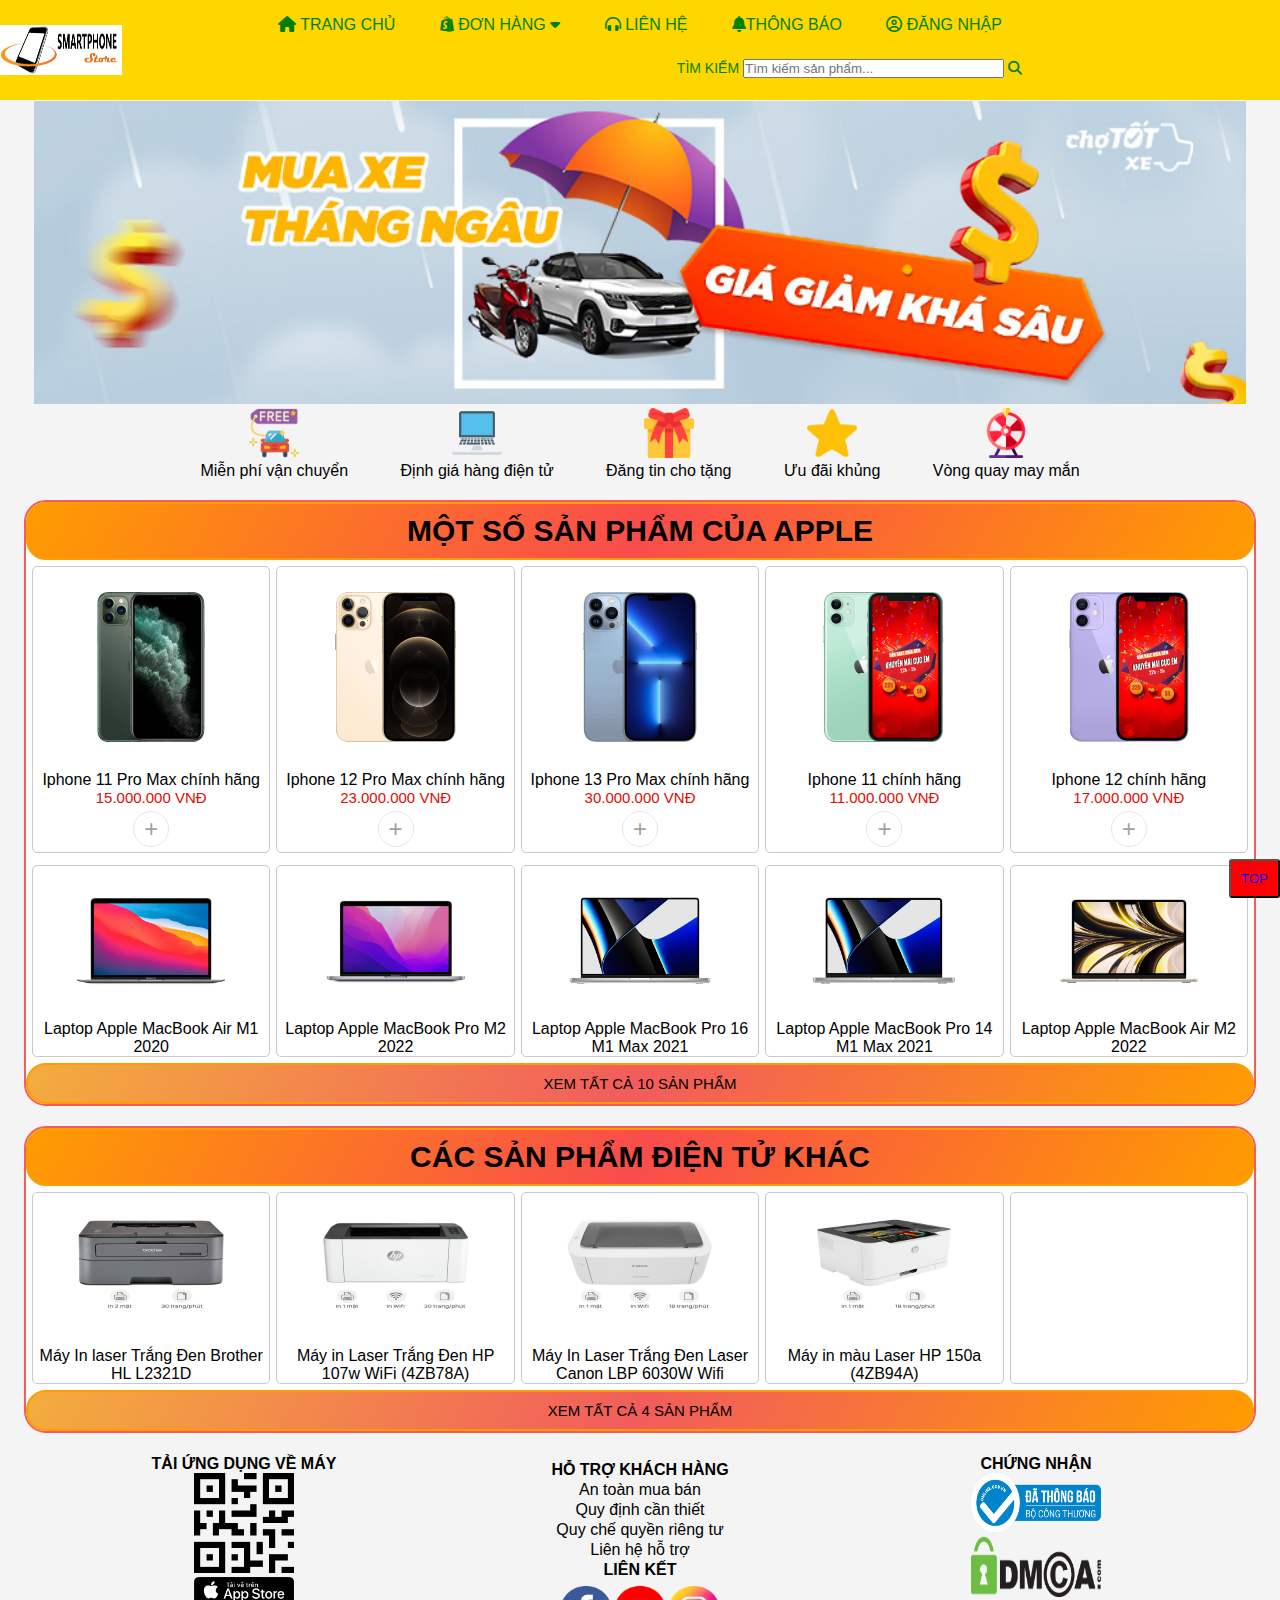
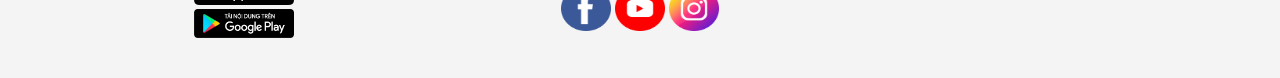
<file: Index.html>
<!DOCTYPE html>
<html lang="en">

<head>
    <meta charset="UTF-8">
    <meta http-equiv="X-UA-Compatible" content="IE=edge">
    <meta name="viewport" content="width=device-width, initial-scale=1.0">
    <link rel="stylesheet" href="https://cdnjs.cloudflare.com/ajax/libs/font-awesome/6.1.2/css/all.min.css">
    <link rel="stylesheet" href="./CSS/trangchu.css">
    <link rel="stylesheet" href="./CSS/JNG/">
    <link rel="stylesheet" href="CSS/responsive.css">
    <link rel="icon" href="CSS/JNG/apple.png">
    <script src="JS/Main.js"></script>
    <title>Trang Chủ</title>

</head>

<body>
    <div id="main">
        <div id="header">
            <label for="nav_bars_display" class="bars_nav"> <i id="iconbars" class="fa-solid fa-bars"></i></label>
            <a href="Index.html"><img class="logo_CH" src="CSS/JNG/logo_CH.jpg" alt=""></a>
            <ul class="nav">
                <li><a href="Index.html"><i class="fas fa-home"></i> Trang Chủ</a></li>
                <li class="li_list"><a href=""><i class="fab fa-shopify"></i> Đơn hàng <i
                            class="fa-solid fa-caret-down"></i></a>
                    <ul class="subnav">
                        <li><a href="">Đơn mua</a></li>
                        <li><a href="">Đơn bán</a></li>
                    </ul>
                </li>
                <li>
                    <a id="lienhe" href="contact.html"><i class="fa-solid fa-headphones-simple"></i> Liên hệ</a>
                </li>
                <li><a href=""><i class="fa-solid fa-bell"></i>Thông báo</a></li>
                <li><a href="user.html"><i class="fa-regular fa-circle-user"></i> Đăng nhập</a></li>
                <div class="edit_search">
                    <li> <label for="search"> Tìm kiếm </label> <input id="search" type="search" size="30"
                            placeholder="Tìm kiếm sản phẩm...">
                        <i id="iconsearch" class="fa-solid fa-magnifying-glass"></i>
                    </li>
                </div>
            </ul>
            <input type="checkbox" name="" class="nav_bars_input" id="nav_bars_display">
            <label for="nav_bars_display" class="bg_bars"></label>

            <ul class="nav_mobile">
                <label for="nav_bars_display" class="times_x"><i class="fa-solid fa-circle-xmark"></i></label>
                <li class="nav_list"><a href="Index.html"><i class="fas fa-home"></i> Trang Chủ</a></li>
                <li class="nav_list">
                    <a id="lienhe" href="contact.html"><i class="fa-solid fa-headphones-simple"></i> Liên hệ</a>
                </li>
                <li class="nav_list"><a href=""><i class="fa-solid fa-bell"></i>Thông báo</a></li>
                </li>
                <li class="nav_list"><a href="user.html"><i class="fa-regular fa-circle-user"></i> Đăng nhập</a></li>
                <li class="nav_list"><a href="register.html"><i class="fa-solid fa-user-pen"></i> Đăng ký</a></li>
            </ul>
            <div class="search_nav">
                <label class="dp_search" for="search_1">Tìm kiếm</label> <input id="search_1" type="search"
                    placeholder="Tìm kiếm sản phẩm...">
                <i id="iconsearch" class="fa-solid fa-magnifying-glass"></i>
            </div>
        </div>
        <div id="arcler">
            <div id="slider">
                <div class="slideshow">
                    <div class="mySlides">

                        <img src="CSS/JNG/slider.jpg" style="width: 100%;">

                    </div>

                    <div class="mySlides">

                        <img src="CSS/JNG/slider_1.jpg" style="width: 100%;">

                    </div>

                    <div class="mySlides">

                        <img src="CSS/JNG/slider_2.png" style="width: 100%;">

                    </div>

                </div>

                <div style="text-align:center">
                    <span class="dot" onclick="currentSlide(1)"></span>
                    <span class="dot" onclick="currentSlide(2)"></span>
                    <span class="dot" onclick="currentSlide(3)"></span>
                </div>
            </div>
            <script>
                let slideIndex = 0;
                showSlides();
                function showSlides() {
                    let i;
                    let slides = document.getElementsByClassName("mySlides");
                    let dots = document.getElementsByClassName("dot");
                    for (i = 0; i < slides.length; i++) {
                        slides[i].style.display = "none";
                    }
                    slideIndex++;
                    if (slideIndex > slides.length) { slideIndex = 1 }
                    for (i = 0; i < dots.length; i++) {
                        dots[i].className = dots[i].className.replace(" active", "");
                    }
                    slides[slideIndex - 1].style.display = "block";
                    dots[slideIndex - 1].className += " active";
                    setTimeout(showSlides, 3000); // Change image every 3 seconds
                }

            </script>
            <ul id="navmain">
                <div class="navicon">

                    <li>
                        <label for="freetransport"><img class="icon" src="CSS/JNG/free.png" alt=""></label><br>
                        <a id="freetransport" href="">Miễn phí vận chuyển</a>
                    </li>
                </div>

                <div class="navicon">
                    <li>
                        <label for="bycar"> <img class="icon" src="CSS/JNG/laptop.png" alt=""> </label><br>
                        <a id="bycar" href="">Định giá hàng điện tử</a>
                    </li>
                </div>

                <div class="navicon">
                    <li>
                        <label for="gift"><img class="icon" src="CSS/JNG/giftbox.png" alt=""></label><br>
                        <a id="gift" href="">Đăng tin cho tặng</a>
                    </li>
                </div>

                <div class="navicon">
                    <li>
                        <label for="endow"><img class="icon" src="CSS/JNG/star.png" alt=""></label><br>
                        <a id="endow" href="">Ưu đãi khủng</a>
                    </li>
                </div>

                <div class="navicon">
                    <li>
                        <label for="mayman"><img class="icon" src="CSS/JNG/fortune-wheel.png" alt=""></label><br>
                        <a id="mayman" href="">Vòng quay may mắn</a>
                    </li>
                </div>

            </ul>
        </div>
        <!-- id="ingredient_menu" -->
        <section>
            <div id="apple">
                <div class="title_menu">
                    <h2>Một số sản phẩm của Apple</h2>
                </div>

                <ul id="table_phone">

                    <li class="dt1">
                        <a href="">
                            <img class="anhdt" src="CSS/JNG/iphone-11-pro-max-green-600x600.jpg" alt="">
                            <p class="ip1">Iphone 11 Pro Max chính hãng</p>

                            <div class="money">15.000.000 VNĐ</div>
                            <div class="tooltip">
                                <button class="themvaogio" title="Thêm vào giỏ hàng">
                                    <span class="tooltiptext" style="font-size: 15px;">Thêm vào giỏ</span>
                                    +
                                </button>
                            </div>

                        </a>
                    </li>

                    <li class="dt1">
                        <a href="">
                            <img class="anhdt" src="CSS/JNG/iphone-12-pro-max-vang-new-600x600-600x600.jpg" alt="">
                            <p class="ip1">Iphone 12 Pro Max chính hãng</p>
                            <div class="money">23.000.000 VNĐ</div>
                            <div class="tooltip">
                                <button class="themvaogio" title="Thêm vào giỏ hàng">
                                    <span class="tooltiptext" style="font-size: 15px;">Thêm vào giỏ</span>
                                    +
                                </button>
                        </a>
                    </li>

                    <li class="dt1">
                        <a href="">
                            <img class="anhdt" src="CSS/JNG/iphone-13-pro-max-sierra-blue-600x600.jpg" alt="">
                            <p class="ip1">Iphone 13 Pro Max chính hãng</p>
                            <div class="money">30.000.000 VNĐ</div>
                            <div class="tooltip">
                                <button class="themvaogio" title="Thêm vào giỏ hàng">
                                    <span class="tooltiptext" style="font-size: 15px;">Thêm vào giỏ</span>
                                    +
                                </button>
                        </a>
                    </li>

                    <li class="dt1">
                        <a href="">
                            <img class="anhdt" src="CSS/JNG/iPhone-11.jpg" alt="">
                            <p class="ip1">Iphone 11 chính hãng</p>
                            <div class="money">11.000.000 VNĐ</div>
                            <div class="tooltip">
                                <button class="themvaogio" title="Thêm vào giỏ hàng">
                                    <span class="tooltiptext" style="font-size: 15px;">Thêm vào giỏ</span>
                                    +
                                </button>
                        </a>
                    </li>

                    <li class="dt1">
                        <a href="">
                            <img class="anhdt" src="CSS/JNG/iPhone-12.jpg" alt="">
                            <p class="ip1">Iphone 12 chính hãng</p>
                            <div class="money">17.000.000 VNĐ</div>
                            <div class="tooltip">
                                <button class="themvaogio" title="Thêm vào giỏ hàng">
                                    <span class="tooltiptext" style="font-size: 15px;">Thêm vào giỏ</span>
                                    +
                                </button>
                        </a>
                    </li>
                </ul>
                <ul id="table_phone">
                    <li class="dt1">
                        <a href="">
                            <img class="laptop" src="CSS/JNG/apple-macbook-air-m1-2020.jpg" alt="">
                            <p class="ip1">Laptop Apple MacBook Air M1 2020</p>
                        </a>
                    </li>
                    <li class="dt1">
                        <a href="">
                            <img class="laptop" src="CSS/JNG/apple-macbook-pro-m2-2022.jpg" alt="">
                            <p class="ip1">Laptop Apple MacBook Pro M2 2022</p>
                        </a>
                    </li>

                    <li class="dt1">
                        <a href="">
                            <img class="laptop" src="CSS/JNG/apple-macbook-pro-16-m1-max-2021-bac.jpg" alt="">
                            <p class="ip1">Laptop Apple MacBook Pro 16 M1 Max 2021</p>
                        </a>
                    </li>

                    <li class="dt1">
                        <a href="">
                            <img class="laptop" src="CSS/JNG/macbook-pro-14-m1-max-2021-bac-1.jpg" alt="">
                            <p class="ip1">Laptop Apple MacBook Pro 14 M1 Max 2021</p>
                        </a>
                    </li>

                    <li class="dt1">
                        <a href="">
                            <img class="laptop" src="CSS/JNG/apple-macbook-air-m2-2022-01-2.jpg" alt="">
                            <p class="ip1">Laptop Apple MacBook Air M2 2022</p>
                        </a>

                    </li>
                </ul>
                <div class="title_up"><a href="#table_phone" style="text-decoration: none; color: #000;">Xem tất cả
                        10
                        sản phẩm</a>
                </div>
            </div>
        </section>

        <div id="menu">
            <section>
                <div class="title_menu">
                    <h2> Các sản phẩm điện tử khác </h2>
                </div>

                <ul id="table_menu">

                    <li class="dt1">
                        <a href="">
                            <img class="laptop" src="CSS/JNG/may-in-laser-brother-hl-l2321d-thumb-600x600.jpg" alt="">
                            <p class="ip1">Máy In laser Trắng Đen Brother HL L2321D</p>
                        </a>
                    </li>
                    <li class="dt1">
                        <a href="">
                            <img class="laptop"
                                src="CSS/JNG/may-in-laser-trang-den-hp-107w-wifi-4zb78a-thumb-600x600.jpg" alt="">
                            <p class="ip1">Máy in Laser Trắng Đen HP 107w WiFi (4ZB78A) </p>
                        </a>
                    </li>
                    <li class="dt1">
                        <a href="">
                            <img class="laptop"
                                src="CSS/JNG/may-in-laser-canon-lbp-6030w-wifi-210722-115028-600x600.jpg" alt="">
                            <p class="ip1">Máy In Laser Trắng Đen Laser Canon LBP 6030W Wifi</p>
                        </a>
                    </li>
                    <li class="dt1">
                        <a href="">
                            <img class="laptop" src="CSS/JNG/may-in-mau-laser-hp-150a-4zb94a-thumb-600x600.jpg" alt="">
                            <p class="ip1">Máy in màu Laser HP 150a (4ZB94A)</p>
                        </a>
                    </li>
                    <li class="dt1"></li>

                </ul>
            </section>
            <div class="title_up"><a href="#table_menu" style="text-decoration: none; color: #000;">Xem tất cả 4 sản
                    phẩm</a></div>
        </div>
    </div>
</body>
<footer>
    <div id="footer_container">
        <div id="footer_form">
            <div class="download">
                <p><b> TẢI ỨNG DỤNG VỀ MÁY</b></p>
                <img src="CSS/JNG/qr-code.png" style="width: 100px ;height: 100px;">
                <div> <a href=""><img src="CSS/JNG/appstore.png" alt="" style="width: 100px;"></div></a>
                <div> <a href=""><img src="CSS/JNG/googleplay.png" alt="" style="width: 100px;"></div></a>
            </div>
            <div class="regulations">
                <table class="regulations_1">
                    <tr>
                        <td><b>HỖ TRỢ KHÁCH HÀNG</b></td>
                    </tr>
                    <tr>
                        <td><a href="">An toàn mua bán</a> </td>
                    </tr>
                    <tr>
                        <td><a href="">Quy định cần thiết</a> </td>
                    </tr>
                    <tr>
                        <td><a href="">Quy chế quyền riêng tư</a> </td>
                    </tr>
                    <tr>
                        <td> <a id="cskh" onclick="cshk_function()" href="">Liên hệ hỗ trợ</a> </td>
                    </tr>
                    <tr>
                        <td><b>LIÊN KẾT</b></td>
                    </tr>
                    <tr>
                        <td>
                            <img class="icon_footer" src="CSS/JNG/facebook.png" alt="facebook">
                            <img class="icon_footer" src="CSS/JNG/youtube.png" alt="youtube">
                            <img class="icon_footer" src="CSS/JNG/instagram.png" alt="instagram">
                            <img src="CSS/JNG/facebook_rps.png" alt="" class="icon_footer_rps">
                            <img src="CSS/JNG/youtube_rps.png" alt="" class="icon_footer_rps">
                            <img src="CSS/JNG/instagram_rps.png" alt="" class="icon_footer_rps">
                        </td>
                    </tr>
                </table>
            </div>
            <div>
                <p><b>CHỨNG NHẬN</b></p>
                <img class="footer_logo" src="CSS/JNG/logoSaleNoti.png" alt=""><br>
                <img class="footer_logo" src="CSS/JNG/logo-b.png" alt="">
            </div>
            <div>
                <p></p>
            </div>
        </div>
        <div class="to_top">
            <button onclick="topFunction()" id="myBtn" class="top" title="Go to top">TOP</button>
        </div>
    </div>
</footer>

</html>
</file>
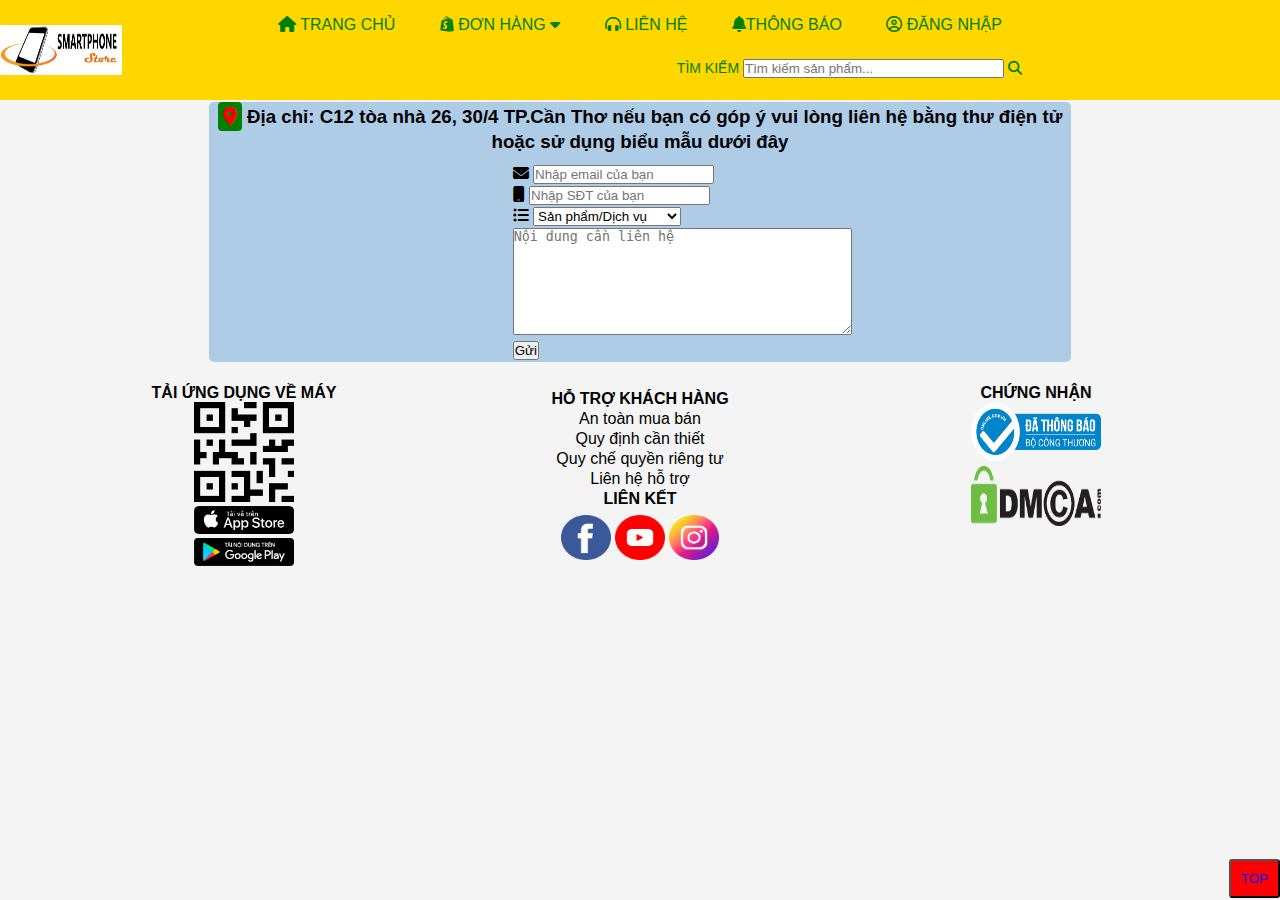
<file: contact.html>
<!DOCTYPE html>
<html lang="en">

<head>
    <meta charset="UTF-8">
    <meta http-equiv="X-UA-Compatible" content="IE=edge">
    <meta name="viewport" content="width=device-width, initial-scale=1.0">
    <link rel="stylesheet" href="https://cdnjs.cloudflare.com/ajax/libs/font-awesome/6.1.2/css/all.min.css">
    <title>Liên hệ</title>
    <link rel="stylesheet" href="CSS/trangchu.css">
    <link rel="stylesheet" href="CSS/JNG/">
    <link rel="stylesheet" href="CSS/user_css.css">
    <link rel="stylesheet" href="CSS/contact_css.css">
    <link rel="stylesheet" href="CSS/responsive.css">
    <link rel="icon" href="CSS/JNG/apple.png">
    <script src="JS/Main.js"></script>
</head>

<body>
    <div id="header">
        <label for="nav_bars_display" class="bars_nav"> <i id="iconbars" class="fa-solid fa-bars"></i></label>
        <a href="Index.html"><img class="logo_CH" src="CSS/JNG/logo_CH.jpg" alt=""></a> 
        <ul class="nav">
                
            <li><a href="Index.html"><i class="fas fa-home"></i> Trang Chủ</a></li>
            <li class="li_list"><a href=""><i class="fab fa-shopify"></i> Đơn hàng <i
                        class="fa-solid fa-caret-down"></i></a>
                <ul class="subnav">
                    <li><a href="">Đơn mua</a></li>
                    <li><a href="">Đơn bán</a></li>
                </ul>
            </li>
            <li>
                <a id="lienhe" href="contact.html"><i class="fa-solid fa-headphones-simple"></i> Liên hệ</a>
            </li>
            <li><a href=""><i class="fa-solid fa-bell"></i>Thông báo</a></li>
            <li><a href="user.html"><i class="fa-regular fa-circle-user"></i> Đăng nhập</a></li>
            <div class="edit_search" >
                <li> <label for="search"> Tìm kiếm </label> <input id="search" type="search" size="30" placeholder="Tìm kiếm sản phẩm...">
                    <i id="iconsearch" class="fa-solid fa-magnifying-glass"></i>
                </li>
            </div>
        </ul>

        <input type="checkbox" name="" class="nav_bars_input" id="nav_bars_display">
        <label for="nav_bars_display" class="bg_bars"></label>

        <ul class="nav_mobile">
            <label for="nav_bars_display" class="times_x"><i class="fa-solid fa-circle-xmark"></i></label>
            <li class="nav_list"><a href="Index.html"><i class="fas fa-home"></i> Trang Chủ</a></li>
            <li class="nav_list">
                <a id="lienhe" href="contact.html"><i class="fa-solid fa-headphones-simple"></i> Liên hệ</a>
            </li>
            <li class="nav_list"><a href=""><i class="fa-solid fa-bell"></i>Thông báo</a></li>
            </li>
            <li class="nav_list"><a href="user.html"><i class="fa-regular fa-circle-user"></i> Đăng nhập</a></li>
            <li class="nav_list"><a href="register.html"><i class="fa-solid fa-user-pen"></i> Đăng ký</a></li>
        </ul>
        <div class="search_nav">
            <label class="dp_search" for="search_1">Tìm kiếm</label> <input id="search_1" type="search" placeholder="Tìm kiếm sản phẩm...">
            <i id="iconsearch" class="fa-solid fa-magnifying-glass"></i>
        </div>
    </div>
    <div id="main_contact">
        <h3 class="text_contact"> <i style="color: red; background-color: green; padding: 5px; border-radius: 4px;"
                class="fa-solid fa-location-dot"></i> Địa
            chỉ: C12 tòa nhà 26, 30/4 TP.Cần Thơ nếu bạn có góp ý vui lòng
            liên hệ bằng thư điện tử hoặc sử dụng biểu mẫu dưới đây</h3>
        <div class="table_contact">

            <form action="">
                <table class="table_body">
                    <tr>
                        <td>
                            <label for="email"><i class="fa-solid fa-envelope"></i></label>
                            <input type="text" name="" id="email" placeholder="Nhập email của bạn">
                        </td>
                    </tr>
                    <tr>
                        <td>
                            <label for="number_phone"><i class="fa-solid fa-mobile"></i></label>
                            <input type="number" id="number_phone" placeholder="Nhập SĐT của bạn">
                        </td>
                    </tr>
                    <tr>
                        <td>
                            <label for="option_sp"><i class="fa-solid fa-list-ul"></i></label>
                            <select id="option_sp" size="1">
                                <option value="">Sản phẩm/Dịch vụ</option>
                                <option value="">Ưu đãi thành viên</option>
                                <option value="">Thông tin tuyển dụng</option>
                                <option value="">Khác</option>
                            </select>
                        </td>
                    </tr>
                    <tr>
                        <td>
                            <textarea name="nd" class="ndung" cols="40" rows="7" placeholder="Nội dung cần liên hệ"></textarea>
                            <textarea name="nd" class="ndung_rps" cols="23" rows="8" placeholder="Nội dung cần liên hệ"></textarea>
                        </td>
                    </tr>
                    <tr>
                        <td>
                            <input onclick="contact_sumit()" id="sumit" type="button" value="Gửi">
                        </td>
                    </tr>
                </table>
            </form>
        </div>
    </div>
</body>
<footer>
    <div id="footer_container">
        <div id="footer_form">
            <div class="download">
                <p><b> TẢI ỨNG DỤNG VỀ MÁY</b></p>
                <img src="CSS/JNG/qr-code.png" style="width: 100px ;height: 100px;">
                <div> <a href=""><img src="CSS/JNG/appstore.png" alt="" style="width: 100px;"></div></a> 
                <div> <a href=""><img src="CSS/JNG/googleplay.png" alt="" style="width: 100px;"></div></a>
                
            </div>
            <div class="regulations">
                <table class="regulations_1">
                    <tr>
                        <td><b>HỖ TRỢ KHÁCH HÀNG</b></td>
                    </tr>
                    <tr>
                        <td><a href="">An toàn mua bán</a> </td>
                    </tr>
                    <tr>
                        <td><a href="">Quy định cần thiết</a> </td>
                    </tr>
                    <tr>
                        <td><a href="">Quy chế quyền riêng tư</a> </td>
                    </tr>
                    <tr>
                        <td> <a id="cskh" onclick="cshk_function()" href="">Liên hệ hỗ trợ</a> </td>
                    </tr>
                    <tr >
                        <td><b>LIÊN KẾT</b></td>
                    </tr>
                    <tr>
                        <td>
                            <img class="icon_footer" src="CSS/JNG/facebook.png" alt="facebook">
                            <img class="icon_footer" src="CSS/JNG/youtube.png" alt="youtube">
                            <img class="icon_footer" src="CSS/JNG/instagram.png" alt="instagram">
                            <img src="CSS/JNG/facebook_rps.png" alt="" class="icon_footer_rps">
                            <img src="CSS/JNG/youtube_rps.png" alt="" class="icon_footer_rps">
                            <img src="CSS/JNG/instagram_rps.png" alt="" class="icon_footer_rps">
                        </td>
                    </tr>
                </table>
            </div>
            <div>
                <p><b>CHỨNG NHẬN</b></p>
                <img class="footer_logo" src="CSS/JNG/logoSaleNoti.png" alt=""><br>
                <img class="footer_logo" src="CSS/JNG/logo-b.png" alt="">
            </div>

        </div>

        <div class="to_top">
            <button onclick="topFunction()" id="myBtn" class="top" title="Go to top">TOP</button>
        </div>


    </div>
</footer>

</html>
</file>
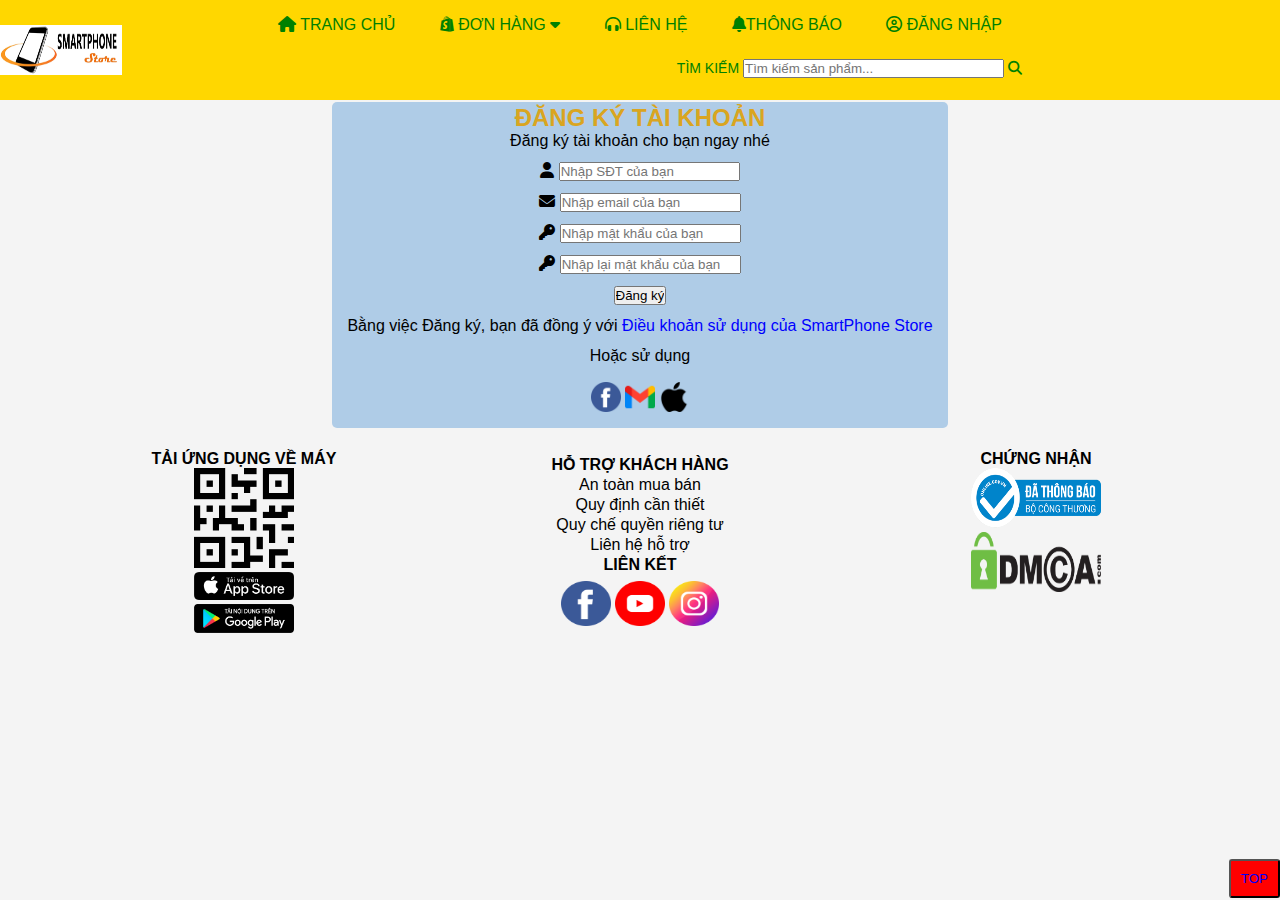
<file: register.html>
<!DOCTYPE html>
<html lang="en">

<head>
    <meta charset="UTF-8">
    <meta http-equiv="X-UA-Compatible" content="IE=edge">
    <meta name="viewport" content="width=device-width, initial-scale=1.0">
    <link rel="stylesheet" href="https://cdnjs.cloudflare.com/ajax/libs/font-awesome/6.1.2/css/all.min.css">
    <title>Đăng ký</title>
    <link rel="stylesheet" href="CSS/trangchu.css">
    <link rel="stylesheet" href="CSS/JNG/">
    <link rel="stylesheet" href="CSS/user_css.css">
    <link rel="stylesheet" href="CSS/responsive.css">
    <link rel="icon" href="CSS/JNG/apple.png">
    <script src="JS/Main.js"></script>
</head>

<body>
    <div id="header">
        <label for="nav_bars_display" class="bars_nav"> <i id="iconbars" class="fa-solid fa-bars"></i></label>
        <a href="Index.html"><img class="logo_CH" src="CSS/JNG/logo_CH.jpg" alt=""></a> 
        <ul class="nav">
                
            <li><a href="Index.html"><i class="fas fa-home"></i> Trang Chủ</a></li>
            <li class="li_list"><a href=""><i class="fab fa-shopify"></i> Đơn hàng <i
                        class="fa-solid fa-caret-down"></i></a>
                <ul class="subnav">
                    <li><a href="">Đơn mua</a></li>
                    <li><a href="">Đơn bán</a></li>
                </ul>
            </li>
            <li>
                <a id="lienhe" href="contact.html"><i class="fa-solid fa-headphones-simple"></i> Liên hệ</a>
            </li>
            <li><a href=""><i class="fa-solid fa-bell"></i>Thông báo</a></li>
            <li><a href="user.html"><i class="fa-regular fa-circle-user"></i> Đăng nhập</a></li>
            <div class="edit_search" >
                <li> <label for="search"> Tìm kiếm </label> <input id="search" type="search" size="30" placeholder="Tìm kiếm sản phẩm...">
                    <i id="iconsearch" class="fa-solid fa-magnifying-glass"></i>
                </li>
            </div>
        </ul>
        <input type="checkbox" name="" class="nav_bars_input" id="nav_bars_display">
        <label for="nav_bars_display" class="bg_bars"></label>
        <ul class="nav_mobile">
            <label for="nav_bars_display" class="times_x"><i class="fa-solid fa-circle-xmark"></i></label>
            <li class="nav_list"><a href="Index.html"><i class="fas fa-home"></i> Trang Chủ</a></li>
            <li class="nav_list">
                <a id="lienhe" href="contact.html"><i class="fa-solid fa-headphones-simple"></i> Liên hệ</a>
            </li>
            <li class="nav_list"><a href=""><i class="fa-solid fa-bell"></i>Thông báo</a></li>
            </li>
            <li class="nav_list"><a href="user.html"><i class="fa-regular fa-circle-user"></i> Đăng nhập</a></li>
            <li class="nav_list"><a href="register.html"><i class="fa-solid fa-user-pen"></i> Đăng ký</a></li>
        </ul>
        <div class="search_nav">
            <label class="dp_search" for="search_1">Tìm kiếm</label> <input id="search_1" type="search" placeholder="Tìm kiếm sản phẩm...">
            <i id="iconsearch" class="fa-solid fa-magnifying-glass"></i>
        </div>
    </div>
    <div id="main_usr">
        <div class="table_user">
            <table>
                <tr>
                    <td class="td_user">
                        <h2 style="color: goldenrod ;"> <b>ĐĂNG KÝ TÀI KHOẢN</b> </h2>
                        <p>Đăng ký tài khoản cho bạn ngay nhé</p>
                    </td>
                </tr>
                <tr>
                    <td class="td_user">
                        <label for="user_tkhoan"><i class="fa-solid fa-user"></i></label>
                        <input id="user_tkhoan" type="number" placeholder="Nhập SĐT của bạn">
                    </td>
                </tr>
                <tr>
                    <td class="td_user">
                        <label for="user_mail"><i class="fa-solid fa-envelope"></i></label>
                        <input type="email" name="" id="user_mail" placeholder="Nhập email của bạn">
                    </td>
                </tr>
                <tr>
                    <td class="td_user">
                        <label for="user_pass"><i class="fa-solid fa-key"></i></label> 
                        <input id="user_pass" type="password" placeholder="Nhập mật khẩu của bạn">
                    </td>
                </tr>
                <tr>
                    <td class="td_user">
                        <label for="re_user_pass"><i class="fa-solid fa-key"></i></label>
                        <input id="re_user_pass" type="password" placeholder="Nhập lại mật khẩu của bạn">
                    </td>
                </tr>
                <tr>
                    <td class="td_user">
                        <input type="button" value="Đăng ký" >
                    </td>
                </tr>
                <tr>
                    <td class="td_user">
                        <p class="regulations_1" > Bằng việc Đăng ký, bạn đã đồng ý với <a style="color:blue ;" href="">Điều khoản sử dụng của SmartPhone Store</a>  </p>
                    </td>
                </tr>
                <tr>
                    <td  class="td_user"><p> Hoặc sử dụng </p></td>
                </tr>
                <tr>
                    
                    <td  class="td_user">
                        <img class="icon_user" src="CSS/JNG/facebook.png" alt="">
                        <img class="icon_user" src="CSS/JNG/gmail.png" alt="">
                        <img class="icon_user" src="CSS/JNG/apple.png" alt="">
                    </td>
                </tr>
            </table>
        </div>
    </div>
</body>

<footer>
    <div id="footer_container">
        <div id="footer_form">
            <div class="download">
                <p><b>TẢI ỨNG DỤNG VỀ MÁY</b></p>
                <img class="download_UD_QR" src="CSS/JNG/qr-code.png" >
                <div> <a href=""><img class="download_UD" src="CSS/JNG/appstore.png" alt="" ></div></a> 
                <div> <a href=""><img class="download_UD" src="CSS/JNG/googleplay.png" alt=""></div></a>
                
            </div>
            <div class="regulations">
                <table class="regulations_1">
                    <tr>
                        <td><b>HỖ TRỢ KHÁCH HÀNG</b></td>
                    </tr>
                    <tr>
                        <td><a href="">An toàn mua bán</a> </td>
                    </tr>
                    <tr>
                        <td><a href="">Quy định cần thiết</a> </td>
                    </tr>
                    <tr>
                        <td><a href="">Quy chế quyền riêng tư</a> </td>
                    </tr>
                    <tr>
                        <td> <a id="cskh" onclick="cshk_function()" href="">Liên hệ hỗ trợ</a> </td>
                    </tr>
                    <tr >
                        <td><b>LIÊN KẾT</b></td>
                    </tr>
                    <tr>
                        <td>
                            <img class="icon_footer" src="CSS/JNG/facebook.png" alt="facebook">
                            <img class="icon_footer" src="CSS/JNG/youtube.png" alt="youtube">
                            <img class="icon_footer" src="CSS/JNG/instagram.png" alt="instagram">
                            <img src="CSS/JNG/facebook_rps.png" alt="" class="icon_footer_rps">
                            <img src="CSS/JNG/youtube_rps.png" alt="" class="icon_footer_rps">
                            <img src="CSS/JNG/instagram_rps.png" alt="" class="icon_footer_rps">
                        </td>
                    </tr>
                </table>
            </div>
            <div>

                <p><b>CHỨNG NHẬN</b></p>
                <img class="footer_logo" src="CSS/JNG/logoSaleNoti.png" alt=""><br>
                <img class="footer_logo" src="CSS/JNG/logo-b.png" alt="">
            </div>

        </div>

        <div class="to_top">
            <button onclick="topFunction()" id="myBtn" class="top" title="Go to top">TOP</button>
        </div>


    </div>
</footer>

</html>
</file>
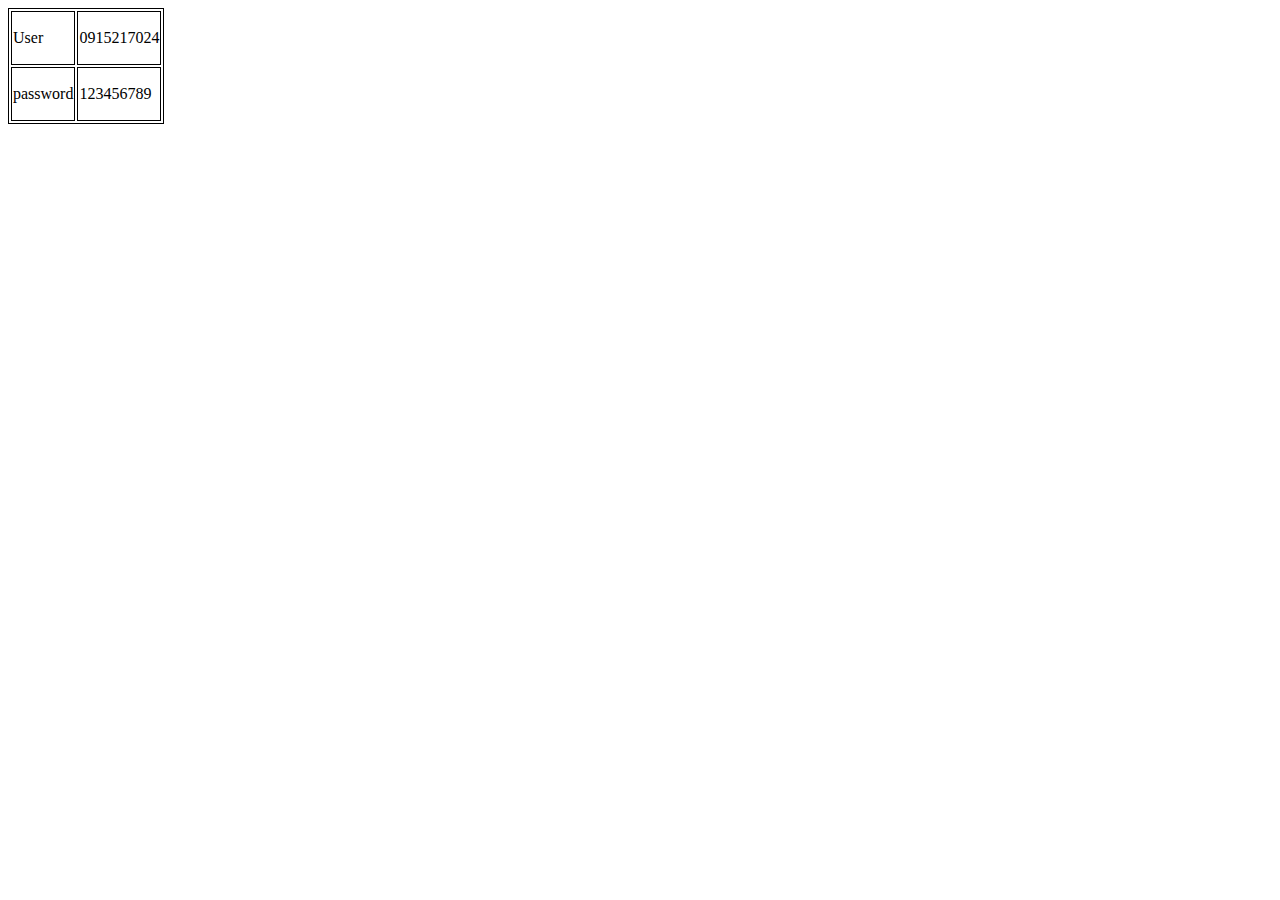
<file: sever.html>
<!DOCTYPE html>
<html lang="en">
<head>
    <meta charset="UTF-8">
    <meta http-equiv="X-UA-Compatible" content="IE=edge">
    <meta name="viewport" content="width=device-width, initial-scale=1.0">
    <title>Sever</title>
    <style>
        table{
            border: 1px solid black;
        }
        td{
            border: 1px solid black;
         }

    </style>
</head>
<body>
    <div>
        <table>
            <tr>
                <td>
                    User
                </td>
                <td>
                    <p>
                        0915217024
                    </p>
                </td>
            </tr>
            <tr>
                <td>
                    password 
                </td>
                <td>
                    <p>
                        123456789
                    </p>

                </td>
            </tr>
        </table>
    </div>
    
</body>
</html>
</file>
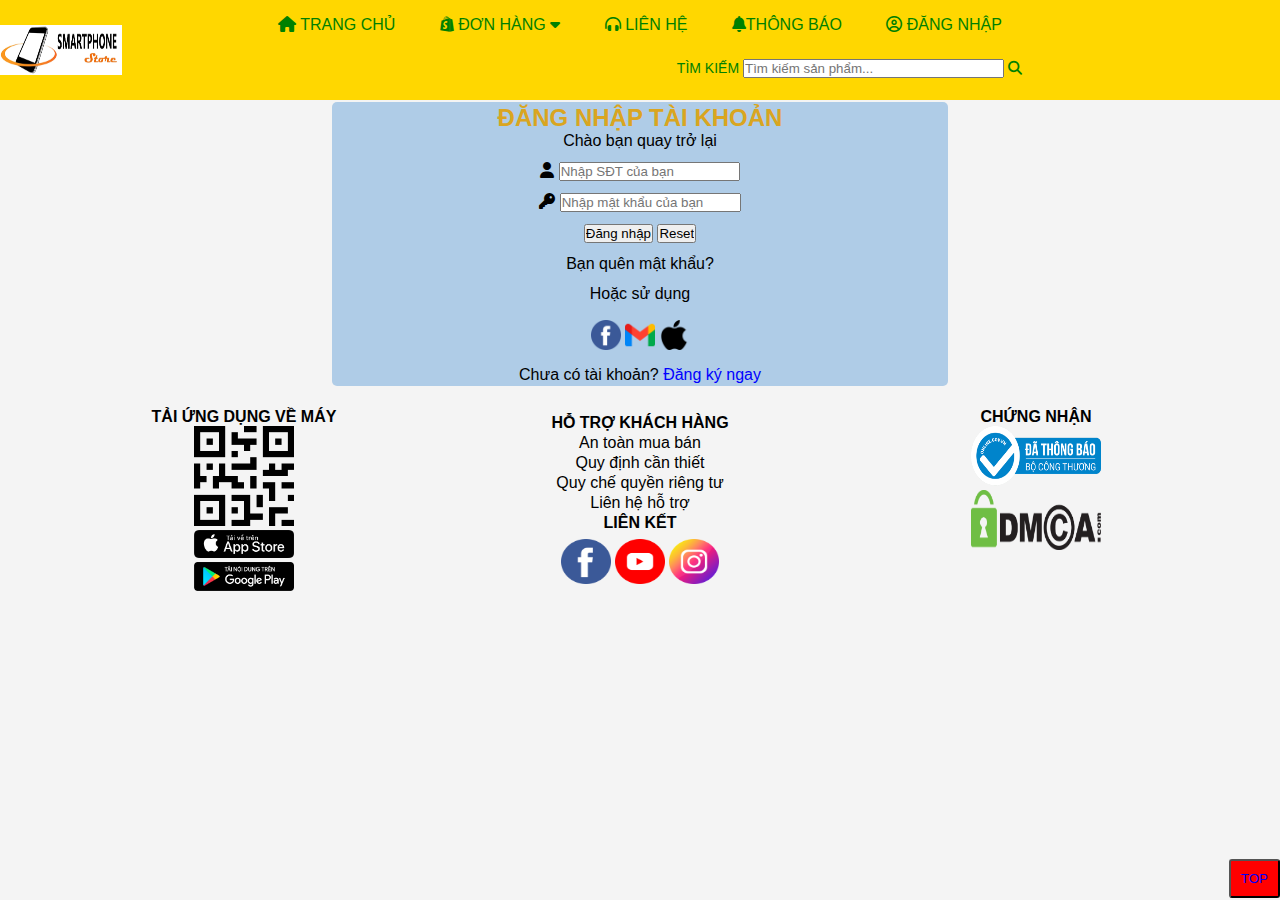
<file: user.html>
<!DOCTYPE html>
<html lang="en">

<head>
    <meta charset="UTF-8">
    <meta http-equiv="X-UA-Compatible" content="IE=edge">
    <meta name="viewport" content="width=device-width, initial-scale=1.0">
    <link rel="stylesheet" href="https://cdnjs.cloudflare.com/ajax/libs/font-awesome/6.1.2/css/all.min.css">
    <title>Đăng nhập</title>
    <link rel="stylesheet" href="CSS/trangchu.css">
    <link rel="stylesheet" href="CSS/JNG/">
    <link rel="stylesheet" href="CSS/user_css.css">
    <link rel="stylesheet" href="CSS/responsive.css">
    <link rel="icon" href="CSS/JNG/apple.png">
    <script src="JS/Main.js"></script>
</head>

<body>
    <div id="header">
        <label for="nav_bars_display" class="bars_nav"> <i id="iconbars" class="fa-solid fa-bars"></i></label>
        <a href="Index.html"><img class="logo_CH" src="CSS/JNG/logo_CH.jpg" alt=""></a> 
        <ul class="nav">
                
            <li><a href="Index.html"><i class="fas fa-home"></i> Trang Chủ</a></li>
            <li class="li_list"><a href=""><i class="fab fa-shopify"></i> Đơn hàng <i
                        class="fa-solid fa-caret-down"></i></a>
                <ul class="subnav">
                    <li><a href="">Đơn mua</a></li>
                    <li><a href="">Đơn bán</a></li>
                </ul>
            </li>
            <li>
                <a id="lienhe" href="contact.html"><i class="fa-solid fa-headphones-simple"></i> Liên hệ</a>
            </li>
            <li><a href=""><i class="fa-solid fa-bell"></i>Thông báo</a></li>
            <li><a href="user.html"><i class="fa-regular fa-circle-user"></i> Đăng nhập</a></li>
            <div class="edit_search" >
                <li> <label for="search"> Tìm kiếm </label> <input id="search" type="search" size="30" placeholder="Tìm kiếm sản phẩm...">
                    <i id="iconsearch" class="fa-solid fa-magnifying-glass"></i>
                </li>
            </div>

            
        </ul>

        <input type="checkbox" name="" class="nav_bars_input" id="nav_bars_display">
        <label for="nav_bars_display" class="bg_bars"></label>

        <ul class="nav_mobile">
            <label for="nav_bars_display" class="times_x"><i class="fa-solid fa-circle-xmark"></i></label>
            <li class="nav_list"><a href="Index.html"><i class="fas fa-home"></i> Trang Chủ</a></li>
            <li class="nav_list">
                <a id="lienhe" href="contact.html"><i class="fa-solid fa-headphones-simple"></i> Liên hệ</a>
            </li>
            <li class="nav_list"><a href=""><i class="fa-solid fa-bell"></i>Thông báo</a></li>
            </li>
            <li class="nav_list"><a href="user.html"><i class="fa-regular fa-circle-user"></i> Đăng nhập</a></li>
            <li class="nav_list"><a href="register.html"><i class="fa-solid fa-user-pen"></i> Đăng ký</a></li>
        </ul>
        <div class="search_nav">
            <label class="dp_search" for="search_1">Tìm kiếm</label> <input id="search_1" type="search" placeholder="Tìm kiếm sản phẩm...">
            <i id="iconsearch" class="fa-solid fa-magnifying-glass"></i>
        </div>
    </div>
    <div id="main_usr">
        <div class="table_user">
            <table>
                <tr>
                    <td class="td_user">
                        <h2 style="color: goldenrod ;"> <b>ĐĂNG NHẬP TÀI KHOẢN</b> </h2>
                        <p>Chào bạn quay trở lại</p>
                    </td>
                </tr>
               
                <form id="user_form" action="">
                <tr>
                    <td class="td_user">
                        
                        <label for="user_tkhoan"><i class="fa-solid fa-user"></i></label>
                        <input id="user_tkhoan" type="number" placeholder="Nhập SĐT của bạn">
                        
                    </td>
                </tr>
                <tr>
                    <td class="td_user">
                        <label for="user_pass"><i class="fa-solid fa-key"></i></label> 
                        <input id="user_pass" type="password" placeholder="Nhập mật khẩu của bạn">
                    </td>
                </tr>
                <tr>
                    <td class="td_user">
                        
                        <input  onclick="sumit_user()" type="button" value="Đăng nhập" name="dangnhap"  >
                        <input onclick="reset_user()" type="reset" value="Reset">
                    </td>
                </tr>
                <tr>
                    <td  class="td_user">
                        <p class="regulations_1" ><a href="">Bạn quên mật khẩu?</a> </p>
                    </td>
                </tr>
                <tr>
                    <td  class="td_user"><p> Hoặc sử dụng </p></td>
                </tr>
                
                <tr>
                    <td  class="td_user">
                        <img class="icon_user" src="CSS/JNG/facebook.png" alt="">
                        <img class="icon_user" src="CSS/JNG/gmail.png" alt="">
                        <img class="icon_user" src="CSS/JNG/apple.png" alt="">
                    </td>
                </tr>
                <tr>
                    <td class="regulations_1">
                        <span> Chưa có tài khoản?</span>
                        <a style="color:blue ;" href="register.html">Đăng ký ngay</a>
                    </td>
                </tr>
            </form>
                
            </table>
        </div>
    
    </div>


</body>
<footer>
    <div id="footer_container">
        <div id="footer_form">
            <div class="download">
                <p><b> TẢI ỨNG DỤNG VỀ MÁY</b></p>
                <img src="CSS/JNG/qr-code.png" style="width: 100px ;height: 100px;">
                <div> <a href=""><img src="CSS/JNG/appstore.png" alt="" style="width: 100px;"></div></a> 
                <div> <a href=""><img src="CSS/JNG/googleplay.png" alt="" style="width: 100px;"></div></a>
                
            </div>
            <div class="regulations">
                <table class="regulations_1">
                    <tr>
                        <td><b>HỖ TRỢ KHÁCH HÀNG</b></td>
                    </tr>
                    <tr>
                        <td><a href="">An toàn mua bán</a> </td>
                    </tr>
                    <tr>
                        <td><a href="">Quy định cần thiết</a> </td>
                    </tr>
                    <tr>
                        <td><a href="">Quy chế quyền riêng tư</a> </td>
                    </tr>
                    <tr>
                        <td> <a id="cskh" onclick="cshk_function()" href="">Liên hệ hỗ trợ</a> </td>
                    </tr>
                    <tr >
                        <td><b>LIÊN KẾT</b></td>
                    </tr>
                    <tr>
                         <td>
                            <img class="icon_footer" src="CSS/JNG/facebook.png" alt="facebook">
                            <img class="icon_footer" src="CSS/JNG/youtube.png" alt="youtube">
                            <img class="icon_footer" src="CSS/JNG/instagram.png" alt="instagram">
                            <img src="CSS/JNG/facebook_rps.png" alt="" class="icon_footer_rps">
                            <img src="CSS/JNG/youtube_rps.png" alt="" class="icon_footer_rps">
                            <img src="CSS/JNG/instagram_rps.png" alt="" class="icon_footer_rps">
                        </td>
                    </tr>
                </table>
            </div>
            <div>
                <p><b>CHỨNG NHẬN</b></p>
                <img class="footer_logo" src="CSS/JNG/logoSaleNoti.png" alt=""><br>
                <img class="footer_logo" src="CSS/JNG/logo-b.png" alt="">
            </div>

        </div>

        <div class="to_top">
            <button onclick="topFunction()" id="myBtn" class="top" title="Go to top">TOP</button>
        </div>


    </div>
</footer>

</html>
</file>
<file: CSS/trangchu.css>
* {
    padding: 0;
    margin: 0;
    box-sizing: border-box;
}

html {
    scroll-behavior: smooth;
    /* return: TOP */
    background-color: rgba(244, 244, 244);
    font-family: Arial, Helvetica, sans-serif;
    margin: 0px 24px 24px 24px;
}

.logo_CH{
    margin-top: 25px ; 
    display: inline-block;
    width: 122px; 
    height: 50px;
    position: absolute;
    top: 0;
    left: 0;
    line-height: 100px;
    vertical-align: middle;
    animation: example 5s infinite ease-in-out;
    animation-duration: 5s;
    animation-timing-function: ease-in-out;
    animation-delay: 0s;
    animation-iteration-count: infinite;
    animation-direction: normal;
    animation-fill-mode: none;
    animation-play-state: running;
    animation-name: example;
}
@keyframes example{
35%, 100% {
    transform: scale(1);
}
10% {
    transform: rotateX(360deg) scale(1.15);
}
}


#header {

    display: grid;
    justify-items: center;
    --height: 100px;
    background-color: gold;
    height: var(--height);
    position: fixed;
    top: 0;
    right: 0;
    left: 0;
    font-family: Arial, Helvetica, sans-serif;
}

.nav {

    text-decoration: none;
    color: green;
    text-align: center;
    position: relative;
    text-transform: uppercase;
    line-height: calc(var(--height)/2) ;
    position: absolute;
    justify-content: space-between;
}

.nav a {
    text-decoration: none;
    color: green;

    display: inline-block;
    padding: 0px 20px;

}

.nav .subnav {
    background-color: white;
    display: none;
    position: absolute;
}

.nav li {
    display: inline-block;
    position: relative;


}

.nav .subnav>li>a {
    display: block;


}


.nav li:hover a {
    background-color: #ccc;
    color: black;

}

.nav li .subnav {
    position: absolute;
    width: 200px;
    display: none;
}

.nav li .subnav :hover {
    background-color: rgb(83, 81, 81);

}

.nav .subnav li {
    display: inline-block;
    width: 100%;
    min-width: 100%;
}

.nav li:hover .subnav {
    display: block;
}

#iconsearch {
    cursor: pointer;
}

.nav .subnav a {
    display: block;
}

#slider {
    margin-top: 51px;
    text-align: center;
    padding-top: 50px;
}

.title_menu {
    font-size: 20px;
    padding-bottom: 10px;
    padding-top: 10px;
    text-transform: uppercase;
    text-align: center;
    border: 2px solid #ff9c00;
    background-image: linear-gradient(120deg, #ff9c00 0%, #f94c4c 50%, #ff9c00 100%);
    border-radius: 20px;

}

.title_up {
    font-size: 15px;
    padding-bottom: 10px;
    padding-top: 10px;
    border: 2px solid #ff9c00;
    text-transform: uppercase;
    text-align: center;
    background-image: linear-gradient(120deg, #f3ad3d 0%, #f25c5c 50%, #ff9c00 100%);
    border-radius: 20px;

}


#navmain li {
    display: inline-block;
    padding: 0px 24px;

}

#navmain li a {
    text-decoration: none;
    font-family: Arial, Helvetica, sans-serif;
    color: #000;
}

#navmain li:hover a {
    color: rgb(14, 210, 18);
    text-shadow: 2px 1px 2px rgb(220, 58, 58);
    font-weight: 500;

}

#apple,
#menu {
    border: 2px solid #f25c5c;
    border-radius: 22px;
    display: grid;
    margin-top: 20px;
    background-color: #fff;
}

#icon {
    color: blue;
}

.navicon {
    display: inline-block;

}

.icon,
.icon_top {
    width: 50px;
    height: 50px;
    cursor: pointer;
}

#arcler,
#footer_container {
    text-align: center;
    display: grid;
    width: 100%;
    padding-left: 10px;
    padding-right: 10px;
}

.laptop {
    width: 150px;
    height: 100px;
    cursor: pointer;
    margin: 25px auto;
}


.anhdt {
    width: 150px;
    height: 150px;
    cursor: pointer;
    margin: 25px auto;
}


#table_phone,
#table_menu {
    break-before: column;
    padding: 0px;
    margin-top: 0px;
    margin-bottom: 0px;
    flex: 1;
    display: flex;
    margin: 3px;
    border-radius: 5px;
    color: #000;
    font-family: sans-serif;
    border-radius: 20px;

}

.ip {
    text-align: center;
}

.ip1 {
    text-align: center;
    min-width: 20px;
}

.dt {
    border-top: 5px;

}

.dt1 {
    text-align: center;
    flex: 1px;
    border: 1px solid #ccc7c8;
    border-radius: 5px;
    list-style-type: none;
    margin: 3px;
    padding: 0px;

}

.dt1 a {
    font-family: Helvetica, Arial, 'DejaVu Sans', 'Liberation Sans', sans-serif;
    color: #000;
    text-decoration: none;
}

.dt1 :hover {
    color: blue;
}

.dt1 :active {
    color: red;

}

.footer_logo {
    width: 130px;
    height: 60px;
}

#footer_container {

    margin-top: 10px;
    width: 100%;
}

.to_top {
    cursor: pointer;
    margin-bottom: 2px;
    position: fixed;
    right: 0;
    bottom: 0;
}

.top {

    color: blue;
    background-color: red;
    border-radius: 3px;
    padding: 10px;
}

/* chia cột responsive*/
#footer_form {
    display: grid;
    grid-template-columns: repeat(3, 1fr);
    padding: 12px;
}

.regulations {
    text-align: center;
    margin: auto;
}

.icon_footer {
    height: 50px;
    width: 50px;
    padding-top: 5px;
    cursor: pointer;
}

.regulations_1 a {
    text-decoration: none;
    color: #000;
}

.regulations_1 a:hover {
    color: violet;
}

.regulations_1 a:active {
    color: red;
}

.slideshow-container {
    max-width: 1000px;
    margin: auto;
}

.prev,
.next {
    cursor: pointer;
    position: absolute;
    top: 50%;
    width: auto;
    padding: 16px;
    margin-top: -22px;
    color: white;
    font-weight: bold;
    font-size: 18px;
    transition: 0.6s ease;
    border-radius: 0 3px 3px 0;
    user-select: none;
}

.next {
    right: 0;
    border-radius: 3px 0 0 3px;
}

.prev:hover,
.next:hover {
    background-color: rgba(0, 0, 0, 0.8);
}

.edit_search{
    position: absolute;
    right: 0;
    font-size: 0.875rem;
    height: 36px;
    line-height: 36px;
}

.themvaogio {
    z-index: 20;
    border: 1px solid #e3e7eb;
    border-radius: 116%;
    width: 1.5em;
    height: 1.5em;
    font-size: 1.5em;
    color: rgb(163, 161, 161);
    background: none;
    transition-duration: .2s;
    cursor: pointer;
}

.tooltip .tooltiptext {
    visibility: hidden;
    width: 140px;
    background-color: #555;
    color: #fff;
    text-align: center;
    border-radius: 6px;
    padding: 5px;
    position: absolute;
    z-index: 21;
    bottom: 150%;
    left: 50%;
    margin-left: -75px;
    opacity: 0;
    transition: opacity 0.3s;
}

.money{
    color: #e10c00;
    font-size: 15px;
}

.tooltip{
    margin:5px 0px;
    display: inline-block;
    
}
</file>
<file: CSS/responsive.css>
.bars_nav {
    cursor: pointer;
    color: green;
    font-size: 2.5rem;
    padding: 4px 10px;
    display: none;
    height: 30px;
    width: 30px;

}

.bg_bars {

    position: fixed;
    background-color: rgb(0, 0, 0, 0.4);
    top: 0;
    right: 0;
    bottom: 0;
    left: 0;
    display: none;
    animation: Pw linear 0.4s;
}

.nav_mobile {
    position: fixed;
    top: 0;
    left: 0;
    bottom: 0;
    background-color: #fff;
    width: 700px;
    max-width: 100%;
    transform: translateX(-100%);
    transition: transform linear 0.3s;

}

.nav_bars_input {
    display: none;
}

.nav_bars_input:checked~.bg_bars {
    display: block;
}

.nav_bars_input:checked~.nav_mobile {
    transform: translateX(0);
}

.nav_list {
    margin-top: 24px;
}

.times_x {
    cursor: pointer;
    font-size: 2.0rem;
    color: #666;
    position: absolute;
    top: 1rem;
    right: 1rem;
}

.nav_list>a {
    margin-left: 10px;
    display: block;
    padding: 8px 0px;
    text-decoration: none;
    color: #000;
    font-size: 1.2rem;
}

.search_nav {
    display: none;
}

#search_1 {
    font-size: 18px;
    margin-top: -100px;
}

.icon_footer_rps {
    display: none;
}

.ndung_rps{
    display: none;
}

/*Ipad dọc(768 x 1024)*/
@media only screen and (min-width: 740px) and (max-width:1023px) {
    .search_nav{
        margin-left: 310px;
    }
    

    .logo_CH{
        margin-top: 2px ; 
        width: 115px; 
        height: 45px;
    }

    .bars_nav {
        display: block;
        position: absolute;
        right: 0;
        margin-right: 20px;
    }

    .nav_mobile {
        display: block;
    }

    .nav {
        display: none;
    }

    #arcler {
        display: block;
        width: 100%;
        margin: 0;
    }

    .slideshow {
        width: 100%;
    }

    .search_nav {
        display: block;
        text-align: center;
        margin: auto;
        color: green;
    }

    #header {
        height: 60px;
    }

    #table_phone,
    #table_menu {
        display: grid;
        grid-template-columns: repeat(3, 1fr);

    }

    .title_menu {
        font-size: 10px;

    }

    .title_up {
        font-size: 8px;
    }

    .dp_search{
        display: none;
    }
    
    #main_usr{
        margin: auto;
        margin-top: 51px;
        text-align: center;
        background-color: rgb(175, 204, 231);
        width: 50%; 
        border-radius: 5px;
    }
    
    .ndung_rps{
        display: block;
    }

    .ndung{
        display: none;
    }

    .text_contact{
        font-size: 1.1em;
    }

}

/*Iphone(480 x 640)*/
@media only screen and (max-width: 739px) {
    html {
        margin: 0px 12px 12px 12px;
    }

    .search_nav{
        margin-left: 310px;
    }

    .dp_search{
        display: none;
    }

    .logo_CH{
        margin-top: 2px ; 
        width: 100px; 
        height: 45px;
    }

    .icon, .icon_top {
        width: 40px;
        height: 40px;
        cursor: pointer;
    }

    #search_1 {
        width: 110px;
        margin-left: 68px;
        font-size: 10px;
        margin-top: -150px;
    }

    .bars_nav {
        display: block;
        position: absolute;
        right: 0;
        margin-right: 30px;
    }

    #iconbars{
        height: 10px;
        width: 10px;
    }

    .nav_mobile {
        display: block;
    }

    .nav {
        display: none;
    }

    #arcler {
        display: block;
        width: 100%;
        margin: 0;
    }

    .slideshow {
        width: 100%;
    }

    .search_nav {
        display: block;
        text-align: center;
        margin: auto;
        color: green;
    }

    #header {
        height: 60px;
    }

    #table_phone,
    #table_menu {
        display: grid;
        grid-template-columns: repeat(2, 1fr);
    }

    .title_menu {
        font-size: 10px;

    }

    .title_up {
        font-size: 8px;
    }

    #footer_form {
        display: grid;
        grid-template-columns: repeat(2, 1fr);
        font-size: 10px;
    }

    #footer_form td {
        padding: 7px 0px;
    }

    .icon_footer_rps {
        display: inline-block;
        height: 30px;
        width: 30px;
        padding-top: 5px;
        cursor: pointer;
    }

    .icon_footer {
        display: none;
    }

    .footer_logo {
        width: 80px;
        height: 40px;
    }

    #main_usr{
        margin: auto;
        text-align: center;
        background-color: rgb(175, 204, 231);
        width: 100%; 
        border-radius: 5px;
    }

    .download_UD_QR{
        width: 85px;
        height: 85px;
    }
    
    .download_UD{
        width: 85px;
    }

    .table_body {
        text-align: left;
        margin: auto;
    }

    .ndung{
        display: none;
    }

    .ndung_rps{
        display: block;
    }
    
    .text_contact{
        font-size: 1em;
    }

}

@keyframes Pw {
    from {
        opacity: 0
    }

    to {
        opacity: 1
    }
}
</file>
<file: CSS/user_css.css>
#main_usr{
    margin: auto;
    margin-top: 51px;
    text-align: center;
    background-color: rgb(175, 204, 231);
    width: 50%; 
    border-radius: 5px;
}

.download_UD_QR{
    width: 100px;
    height: 100px;
}

.download_UD{
    width: 100px;
}


.table_user table {
    margin: auto;
    text-align: center;
    margin-top: 102px;
}

.icon_user{
    height: 35px;
    width: 30px;
    padding-top: 5px;
    cursor: pointer;
}

.table_user table tr .td_user{
    padding-bottom: 10px;
}
</file>
<file: CSS/contact_css.css>
#main_contact{
    --width_main: 70%;
    margin: auto;
    margin-top: 102px;
    text-align: center;
    background-color: rgb(175, 204, 231);
    width: var(--width_main); 
    border-radius: 5px;
    
}

.table_contact{
    margin-top: 10px;
    text-align: left;
}

.table_body{
    margin-left: calc(var(--width_main)/2) ;
    
}
</file>
